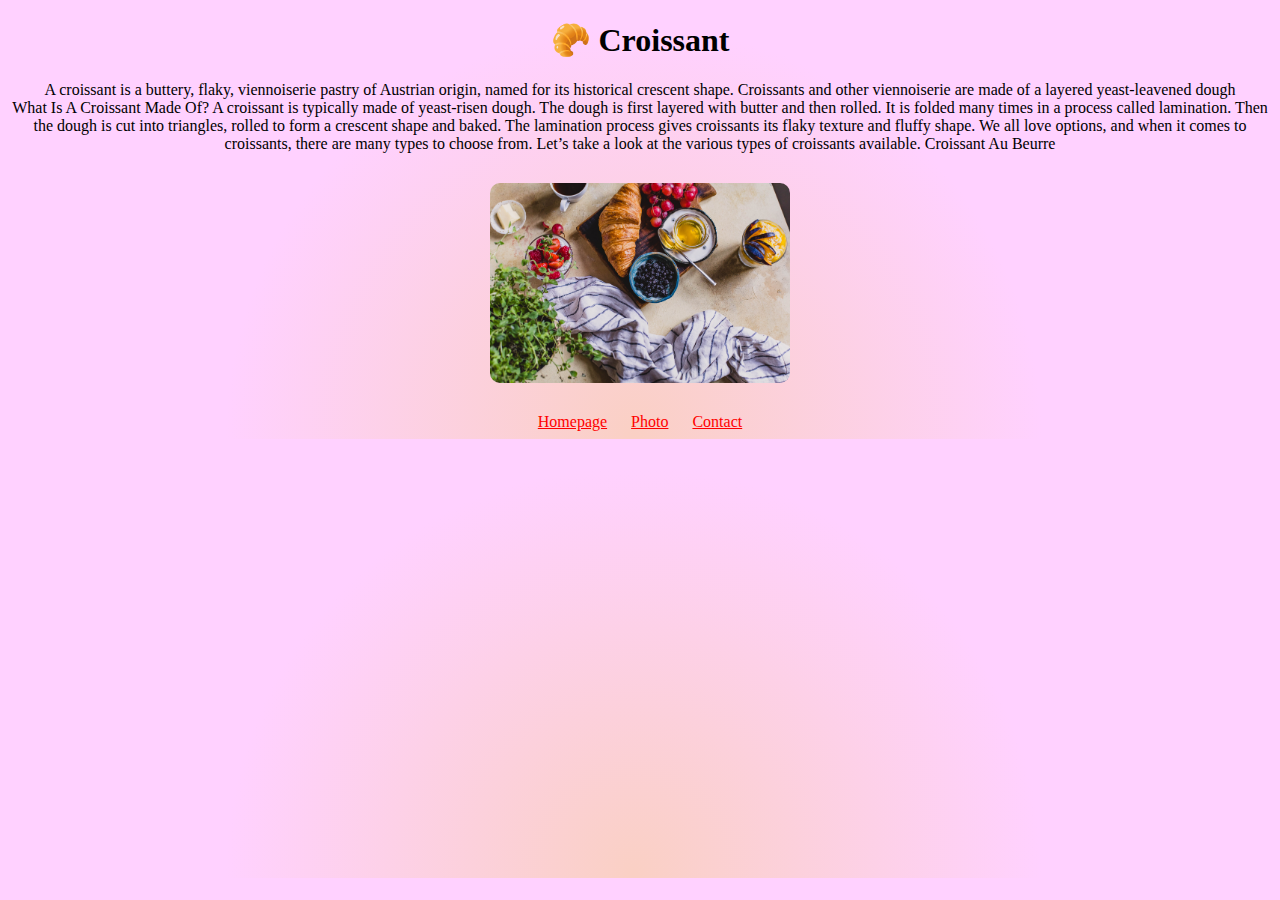
<file: index.html>
<!DOCTYPE html>
<html lang="en">
  <head>
    <title>Search engine optimization - Delicious Croissant</title>
    <meta charset="UTF-8" />
    <meta http-equiv="X-UA-Compatible" content="IE=edge" />
    <meta name="description" content="Delicious croissant is a website that sells best croissant Search Engine optimization and shows a little history of croissant" />
    <link rel="stylesheet" href="/css/styles.css" />
    <title>SrThe best croissant in New York - Croissant.com</title>
    <meta name="description" content="Taste the best croissant in town" />
  </head>
  <body>
    <h1>🥐 Croissant</h1>
    <p>
      A croissant is a buttery, flaky, viennoiserie pastry of Austrian origin,
      named for its historical crescent shape. Croissants and other viennoiserie
      are made of a layered yeast-leavened dough
      <br>
      What Is A Croissant Made Of?
      A croissant is typically made of yeast-risen dough. The dough is first layered with butter and then rolled. It is folded many times in a process called lamination. Then the dough is cut into triangles, rolled to form a crescent shape and baked. The lamination process gives croissants its flaky texture and fluffy shape.
      We all love options, and when it comes to croissants, there are many types to choose from. Let’s take a look at the various types of croissants available.
      Croissant Au Beurre
    </p>
    <img src="/css/images/grapes.jpg" width="300"
    class="berrie-croissant"
    alt=" croissant picture"/>
        <footer>
      <a href="/" title="Home"> Homepage</a>
      <a href="/photo.html" title="Croissant photo"> Photo</a>
      <a href="/contact.html" title="Contact Croissant.com"> Contact</a>
    </footer>
  </body>
</html>
</file>
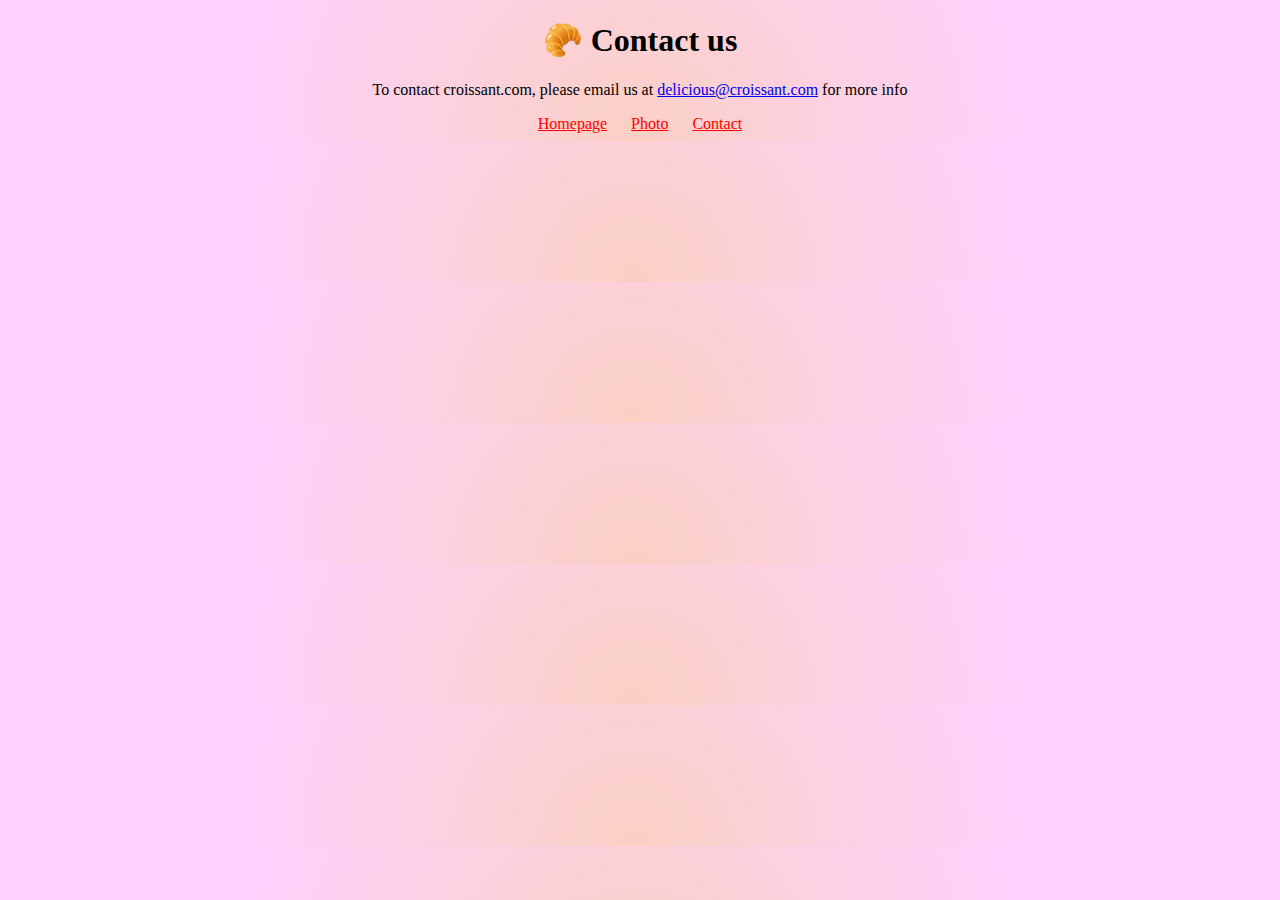
<file: contact.html>
<!DOCTYPE html>
<html lang="en">
  <head>
    <meta charset="UTF-8" />
    <meta http-equiv="X-UA-Compatible" content="IE=edge" />
    <meta name="viewport" content="width=device-width, initial-scale=1.0" />
    <link rel="stylesheet" href="/css/styles.css" />
    <title>Contact us - Croissant.com</title>
    <meta
      name="description"
      content="Contact croissant.com to learn more about our homemade croissants"
    />
  </head>
  <body>
    <h1>🥐 Contact us</h1>
    <p>
      To contact croissant.com, please email us at
      <a href="mailto:sejaedwina@gmail.com" title="contact us by email"
        >delicious@croissant.com</a
      >
      for more info
    </p>
    <footer>
      <a href="/" title="Home"> Homepage</a>
      <a href="/photo.html" title="Croissant photo"> Photo</a>
      <a href="/contact.html" title="Contact Croissant.com"> Contact</a>
    </footer>
  </body>
</html>
</file>
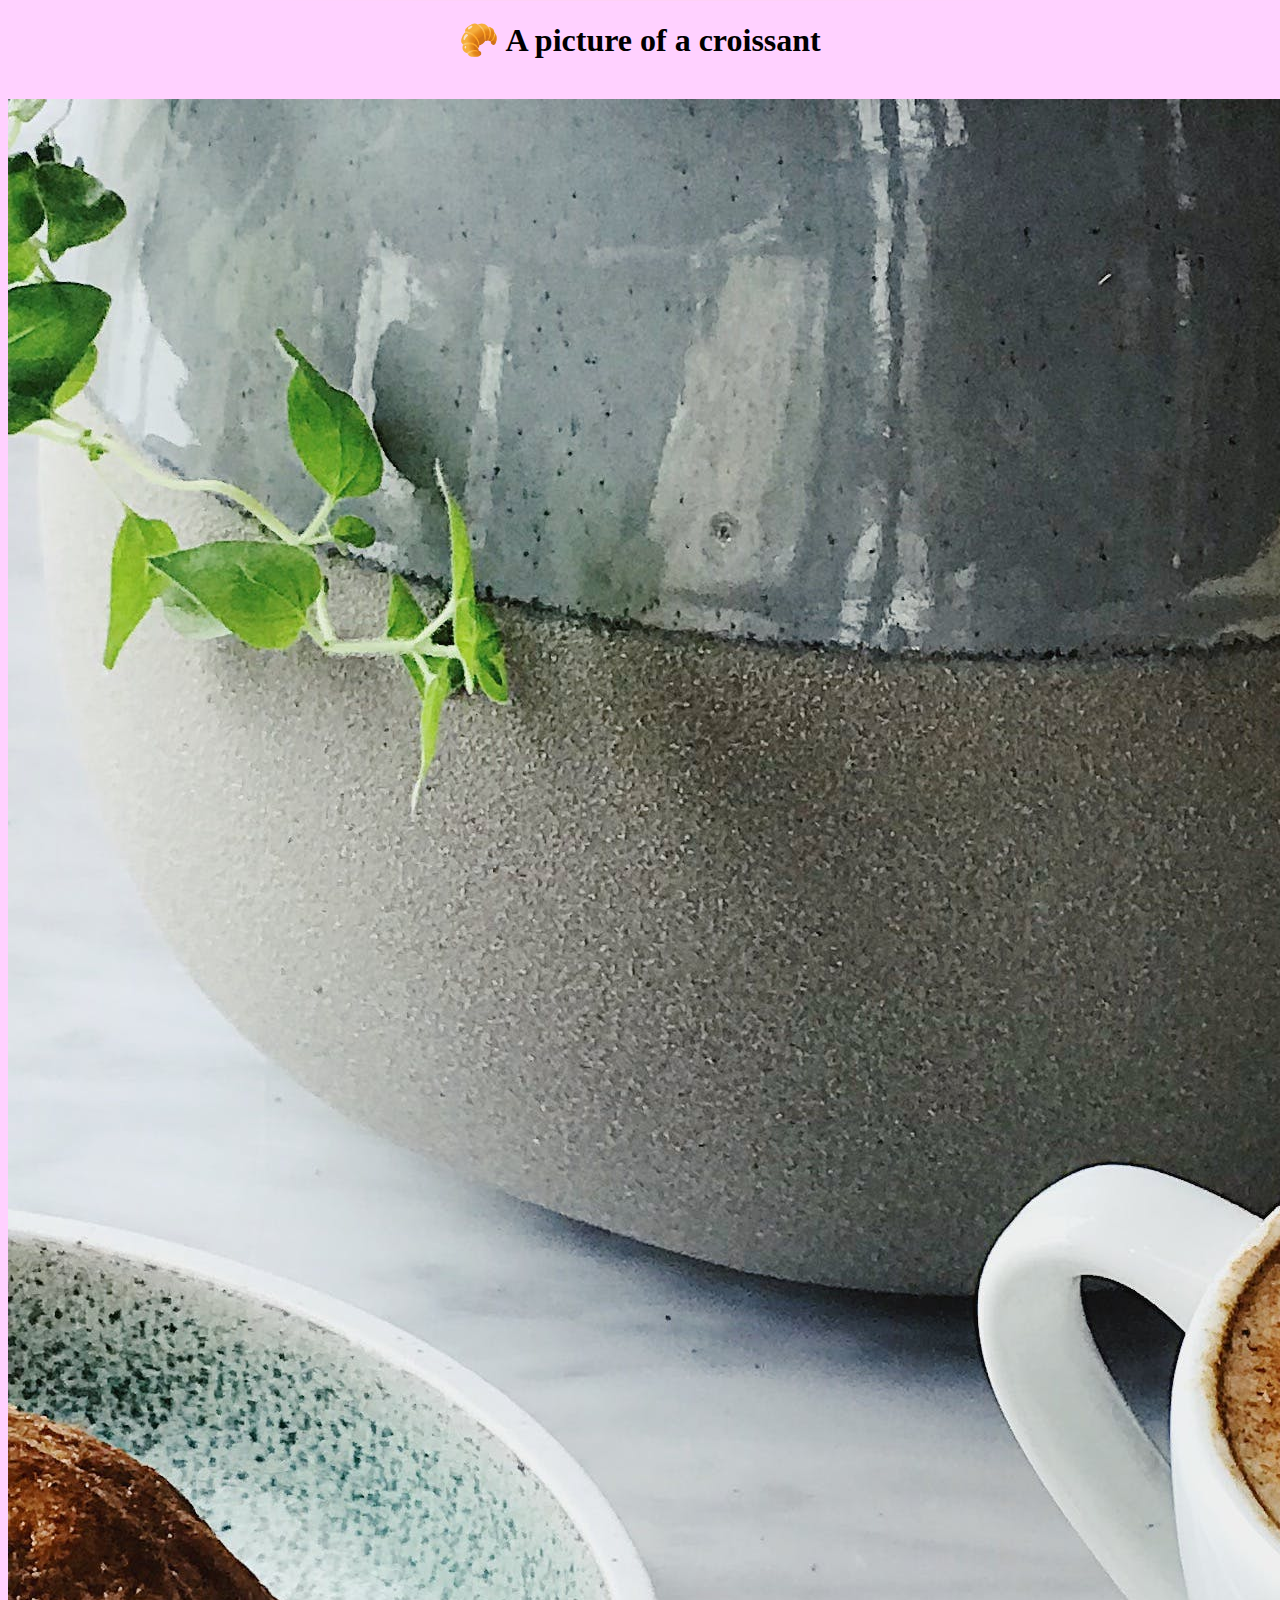
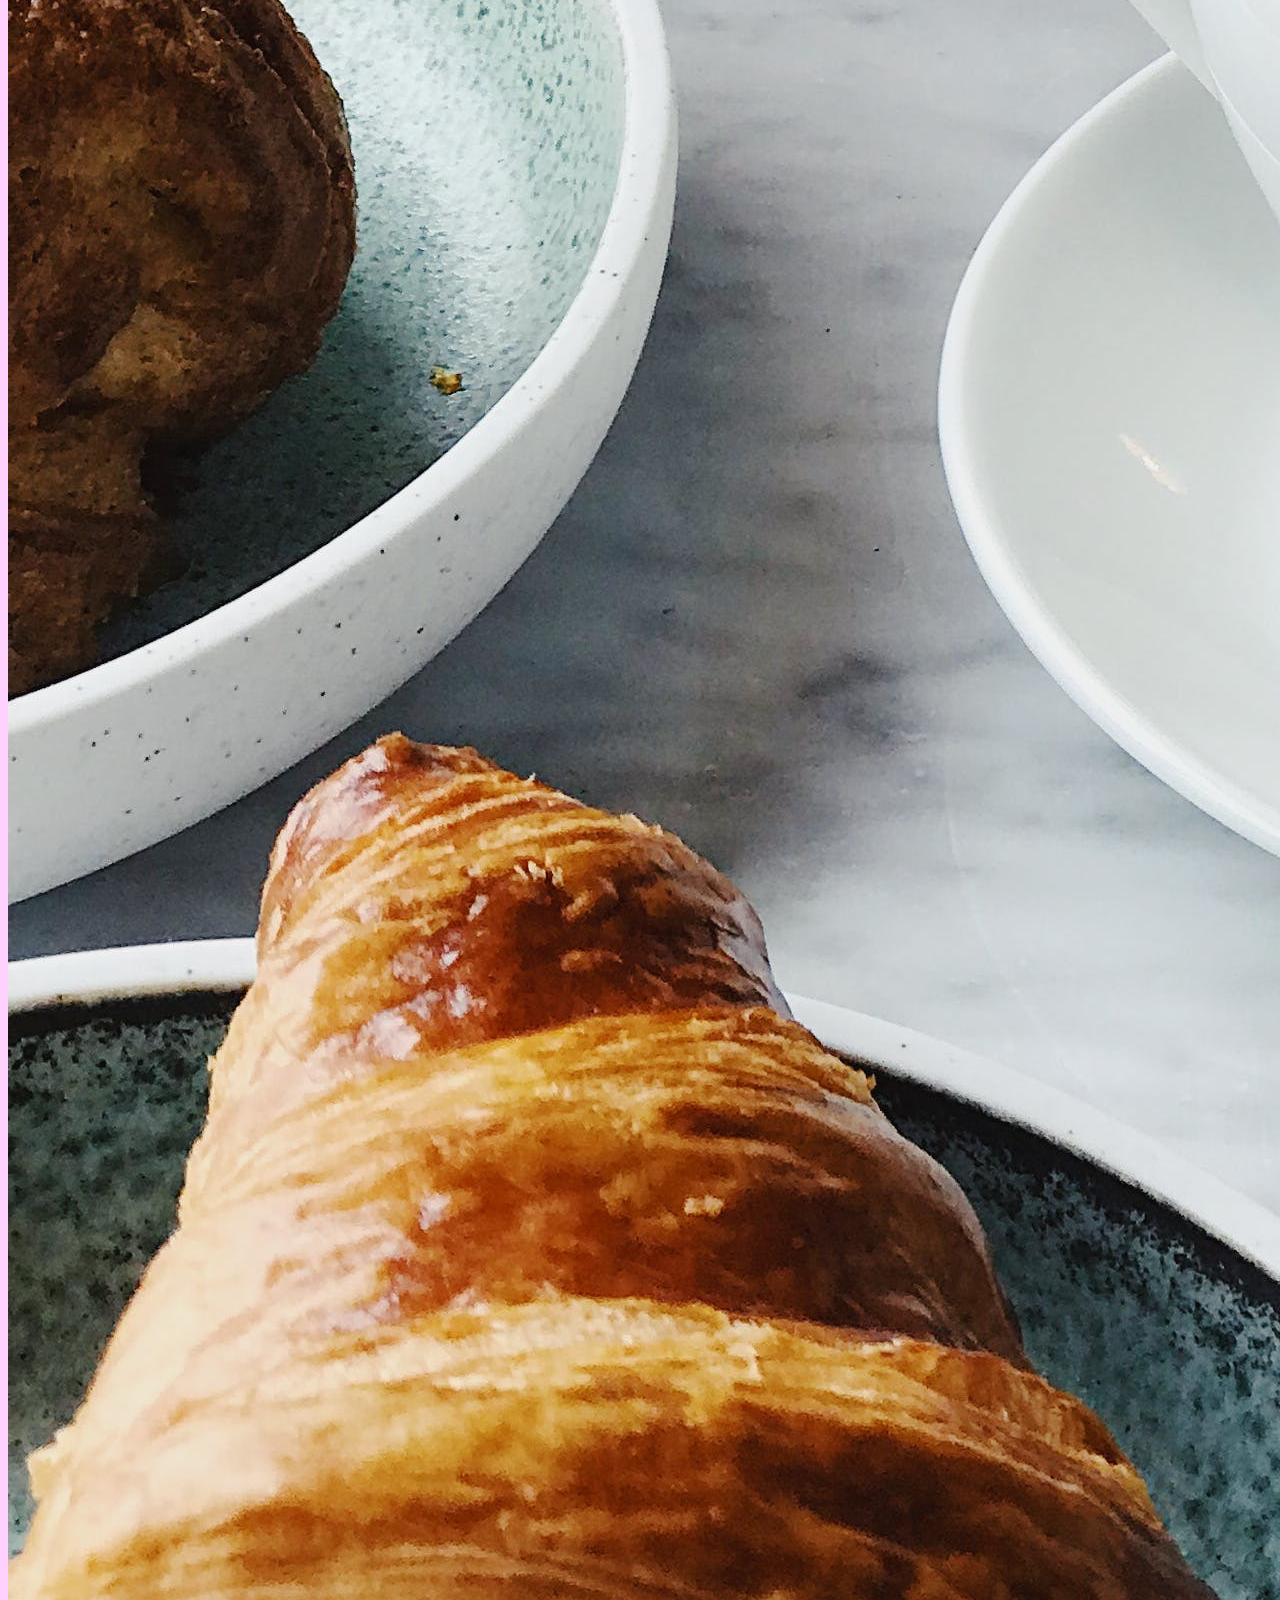
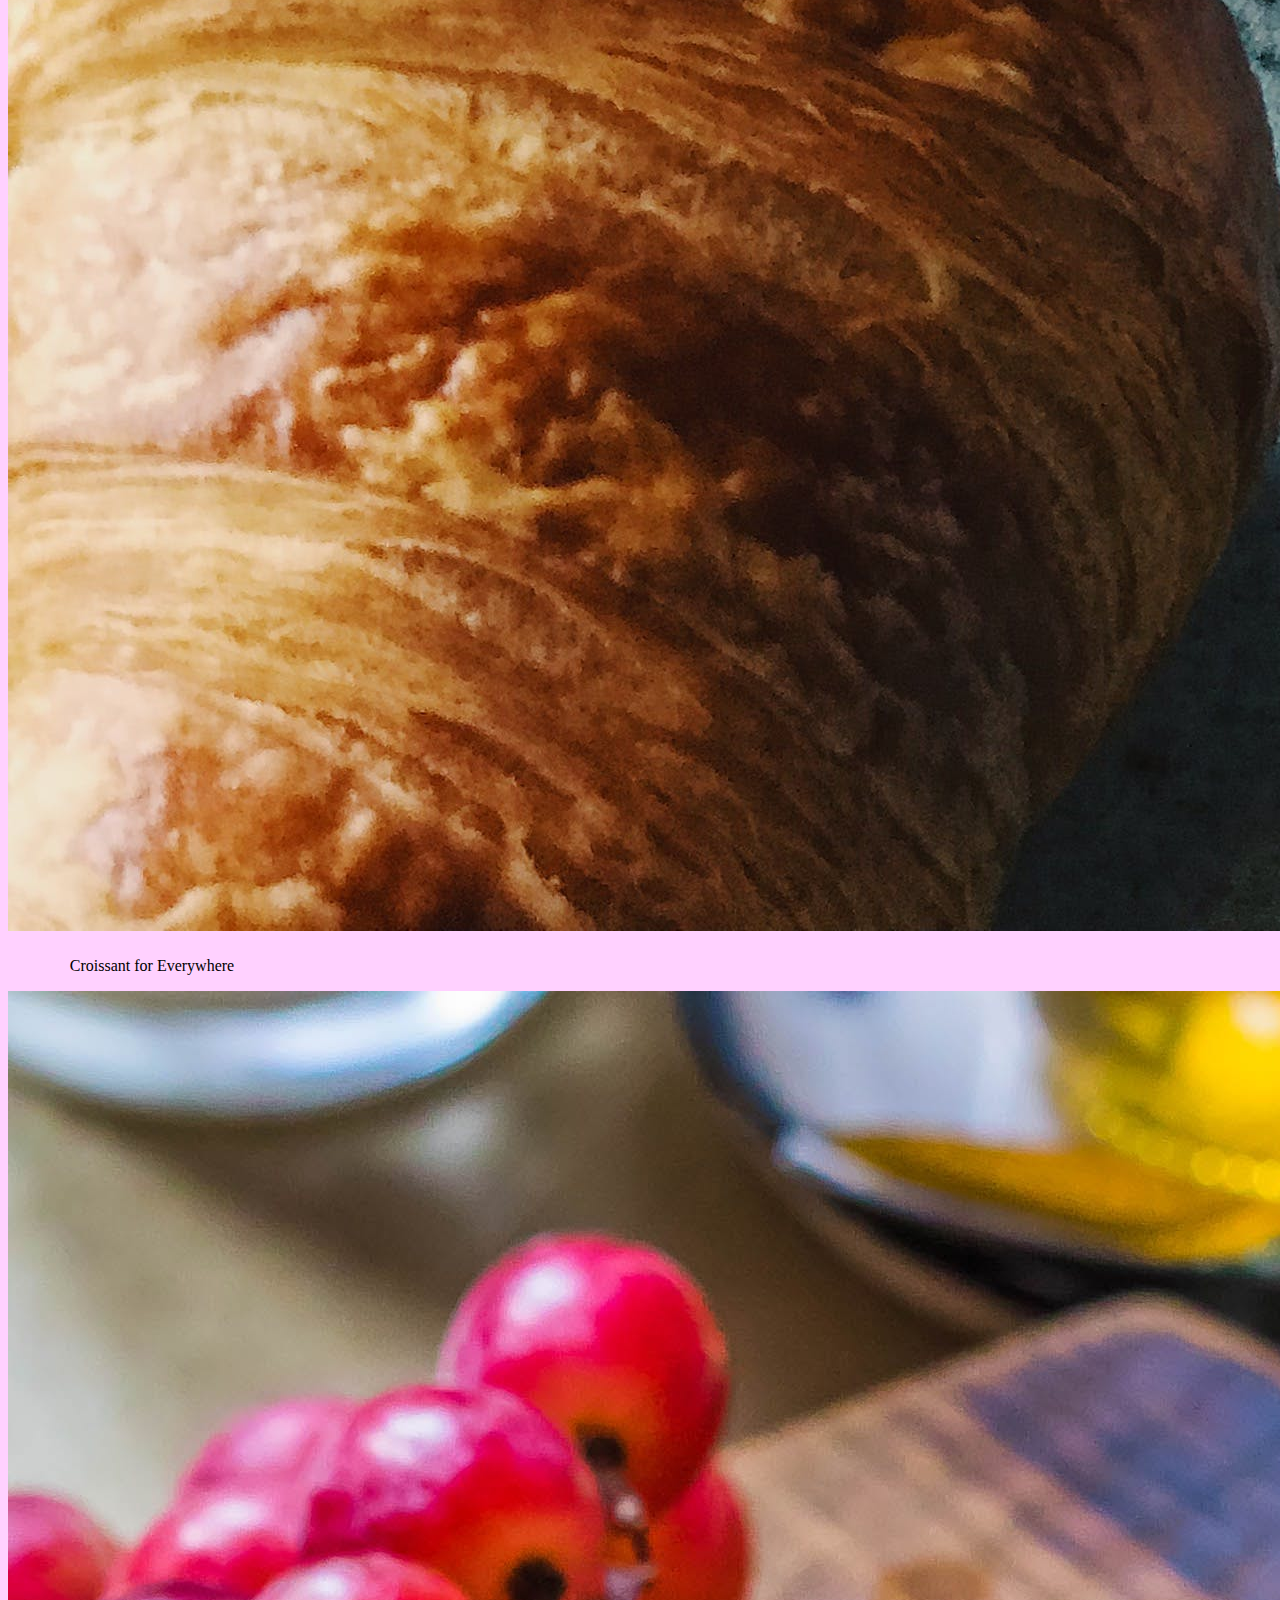
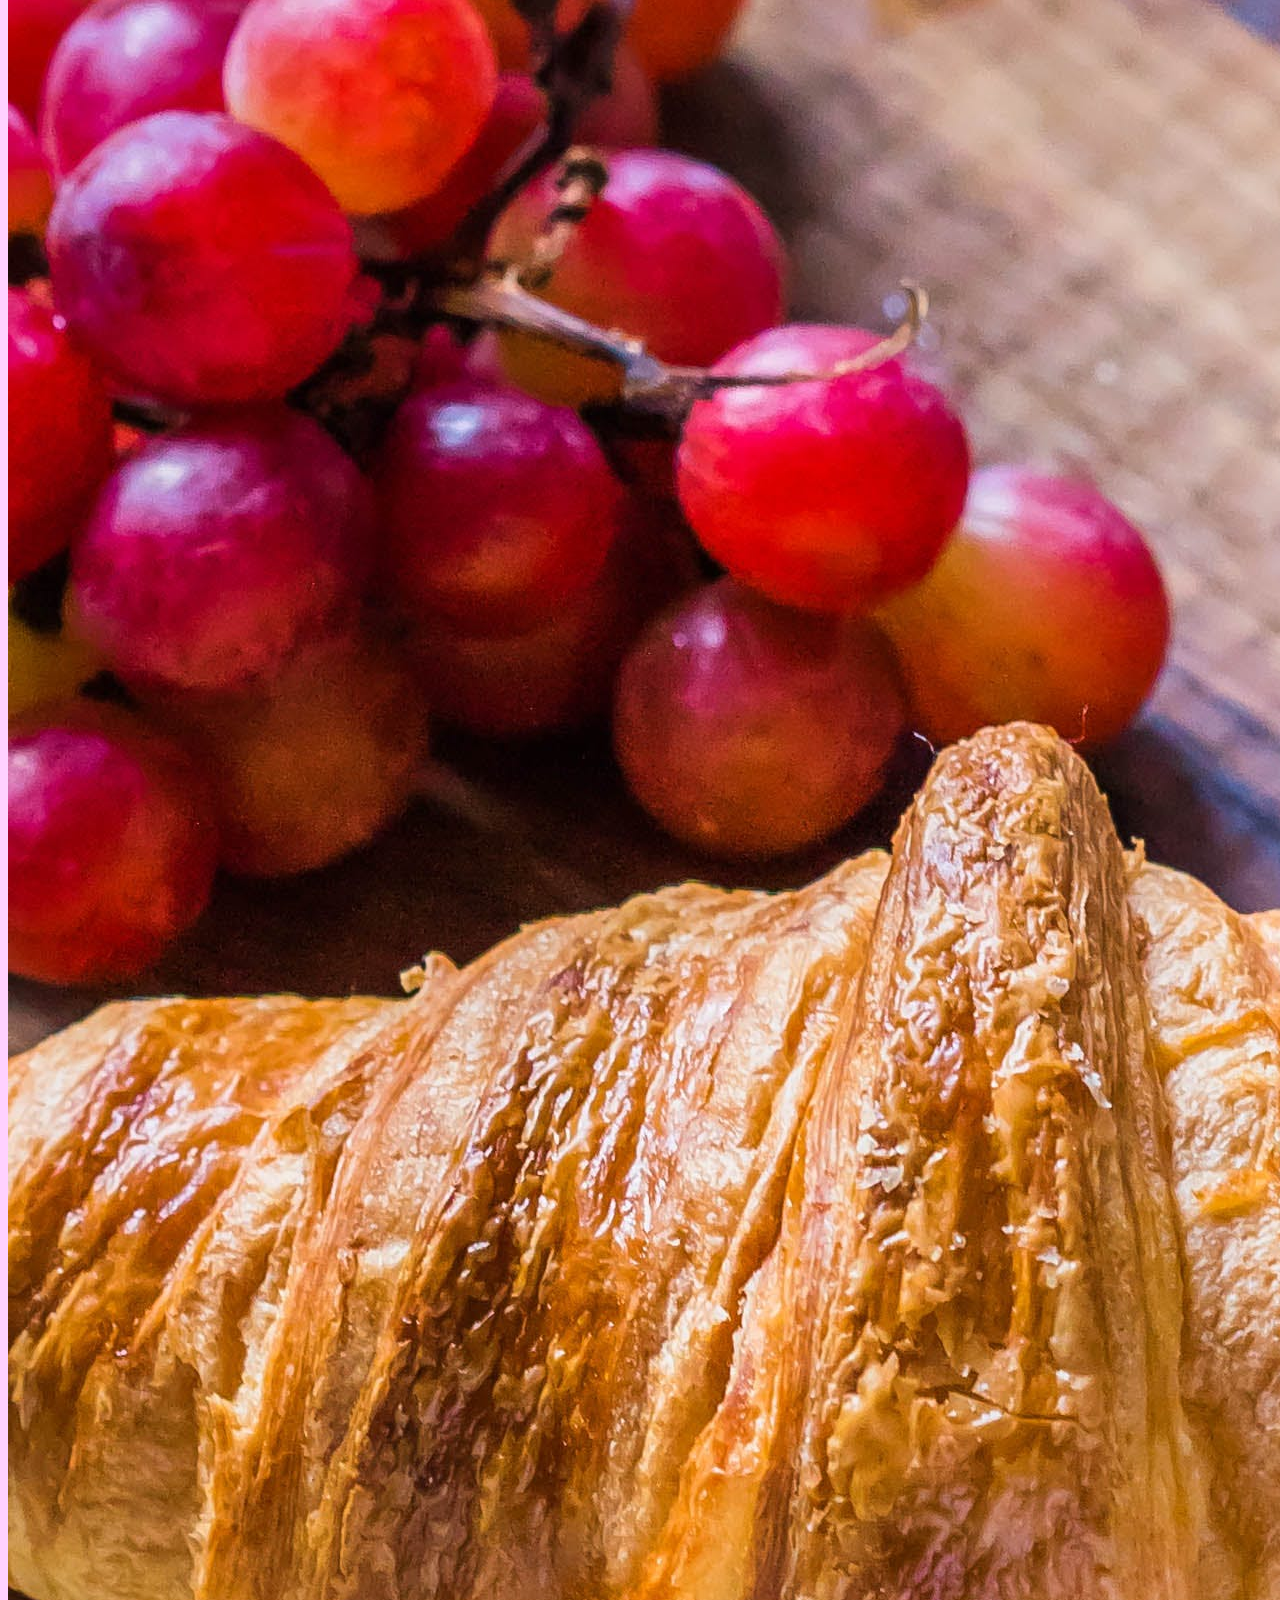
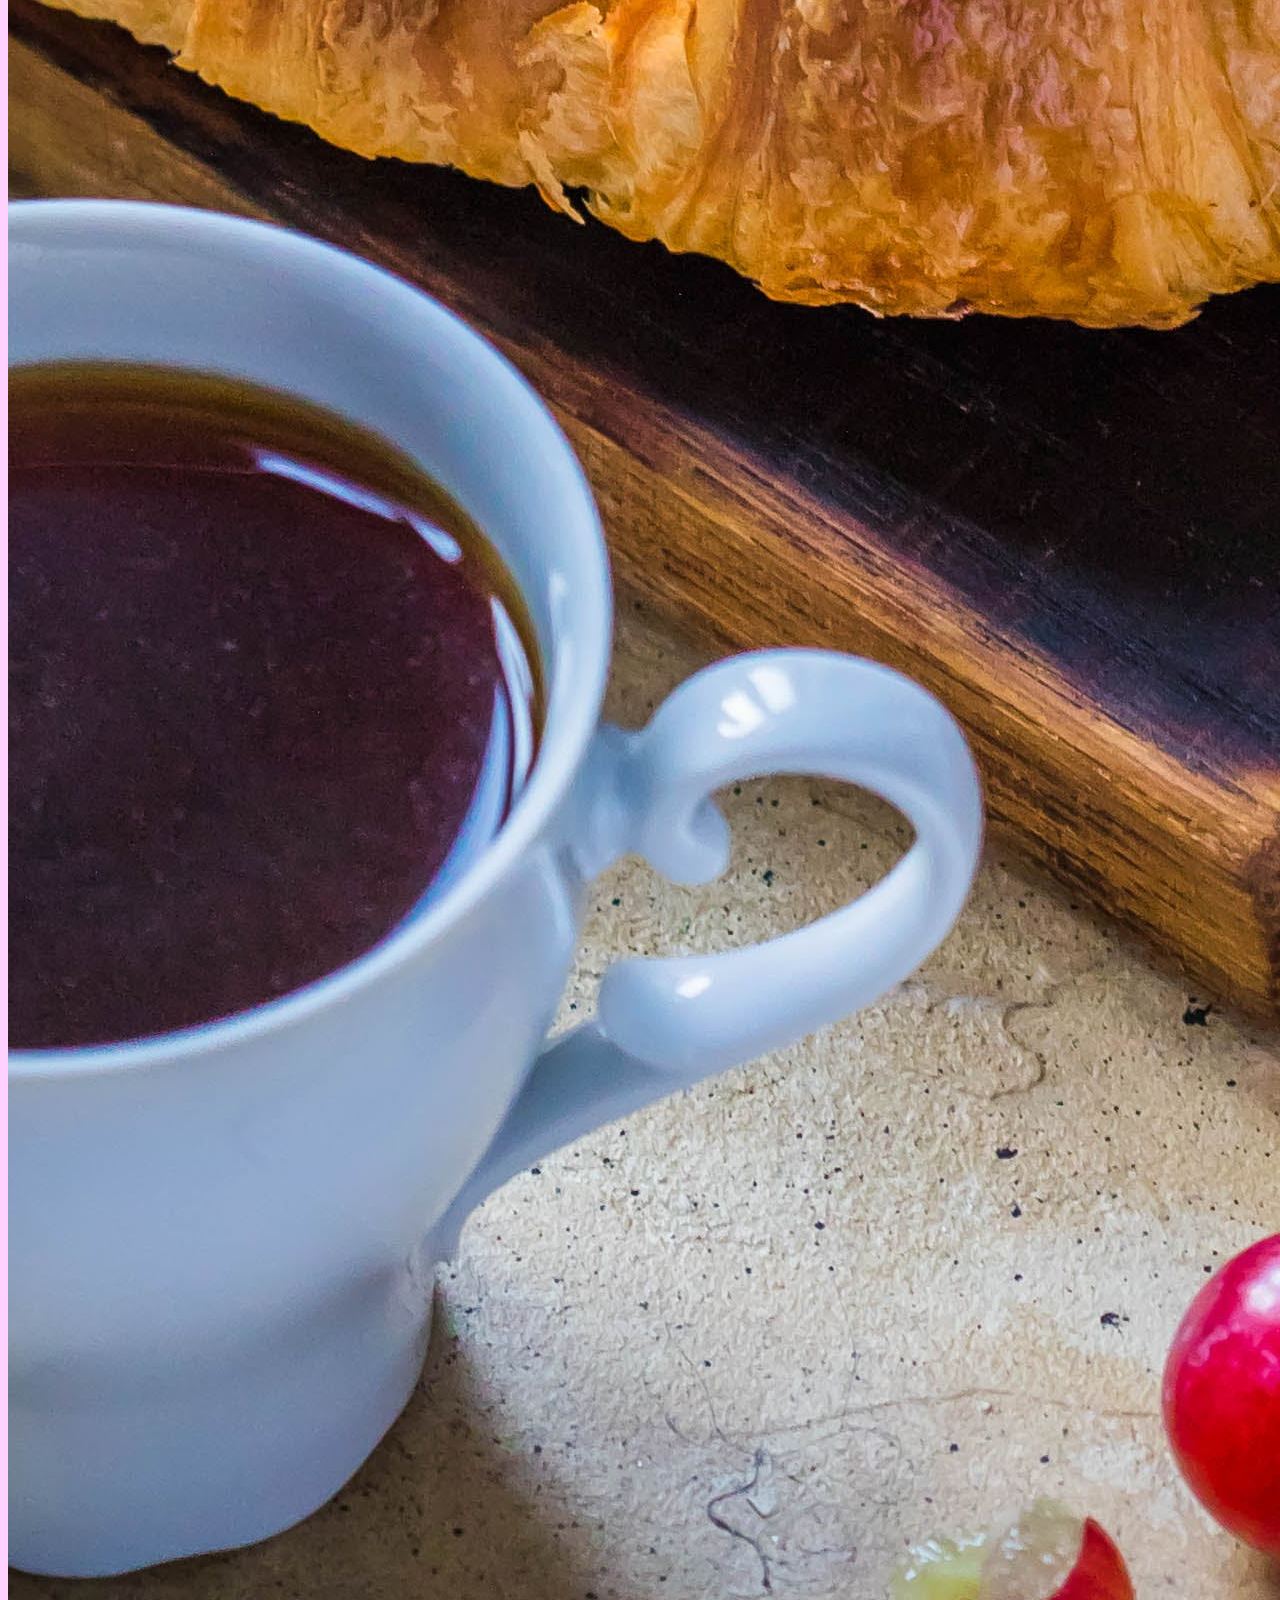
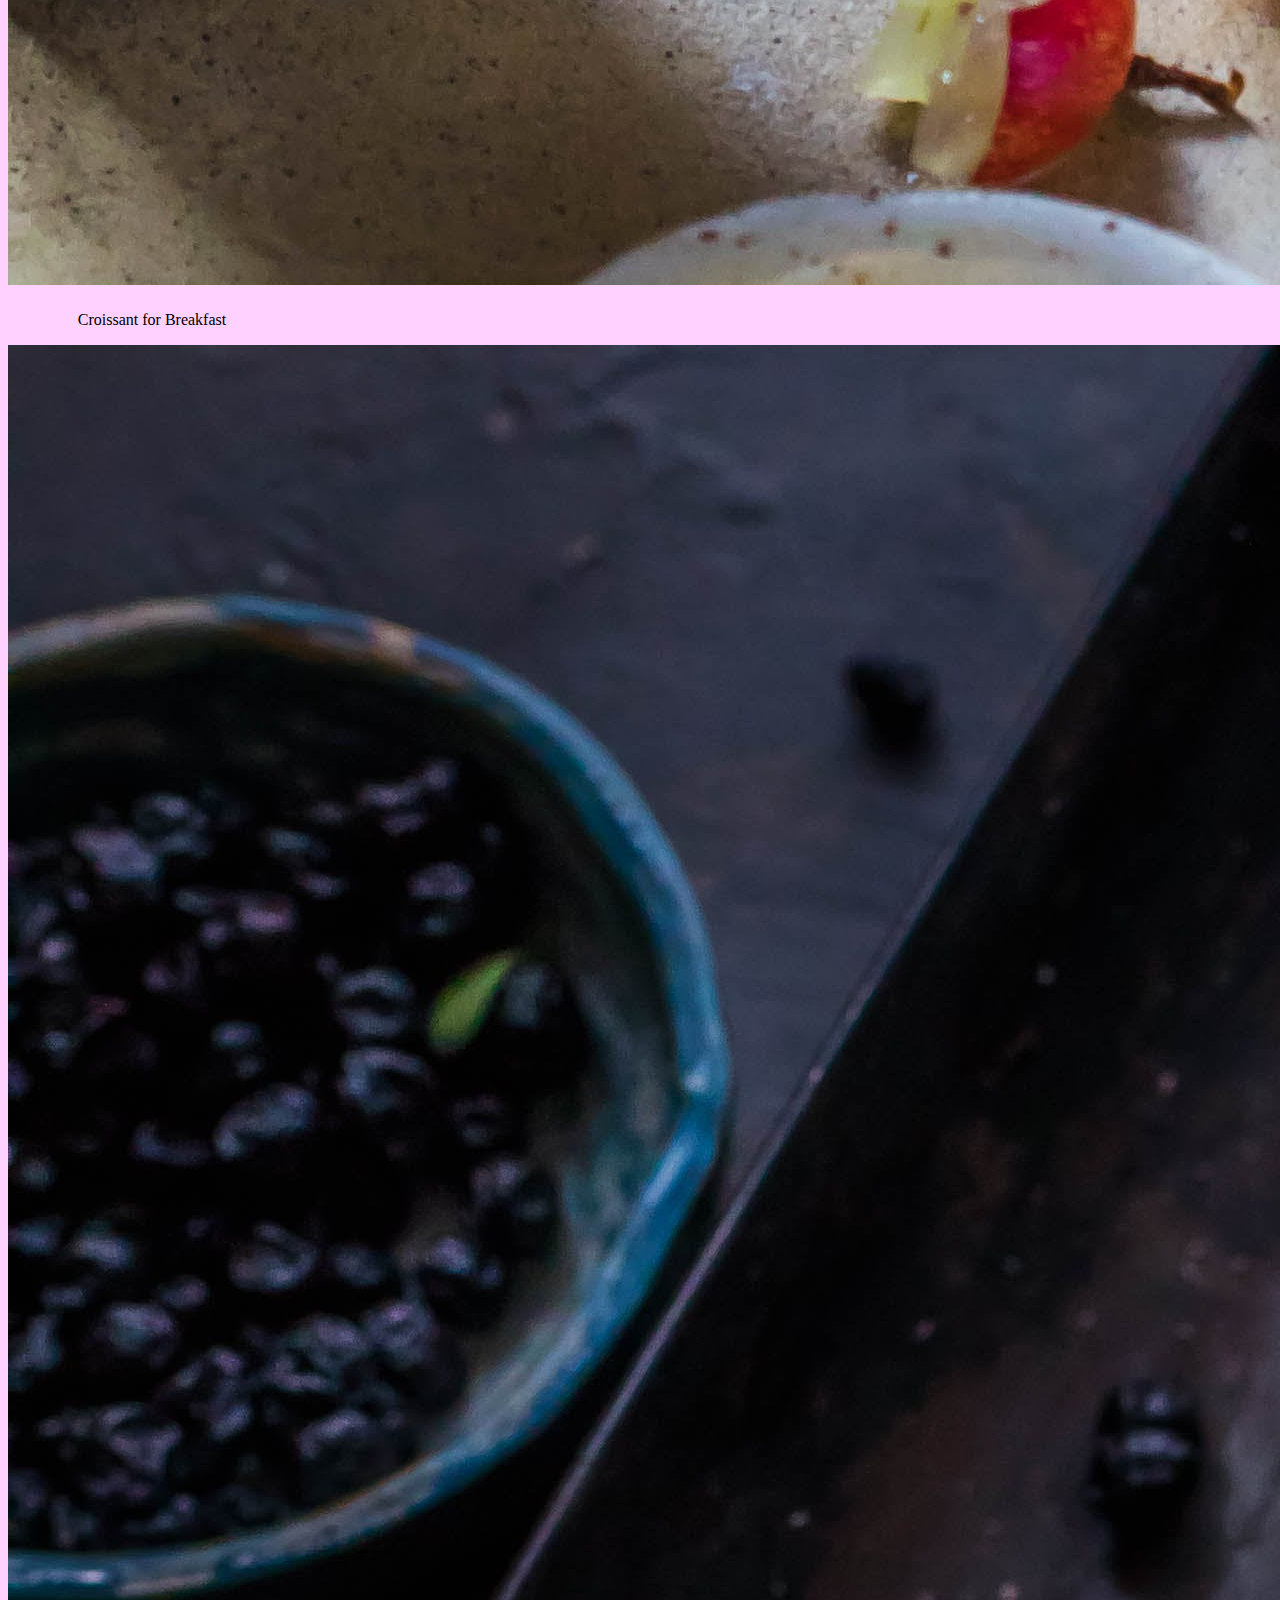
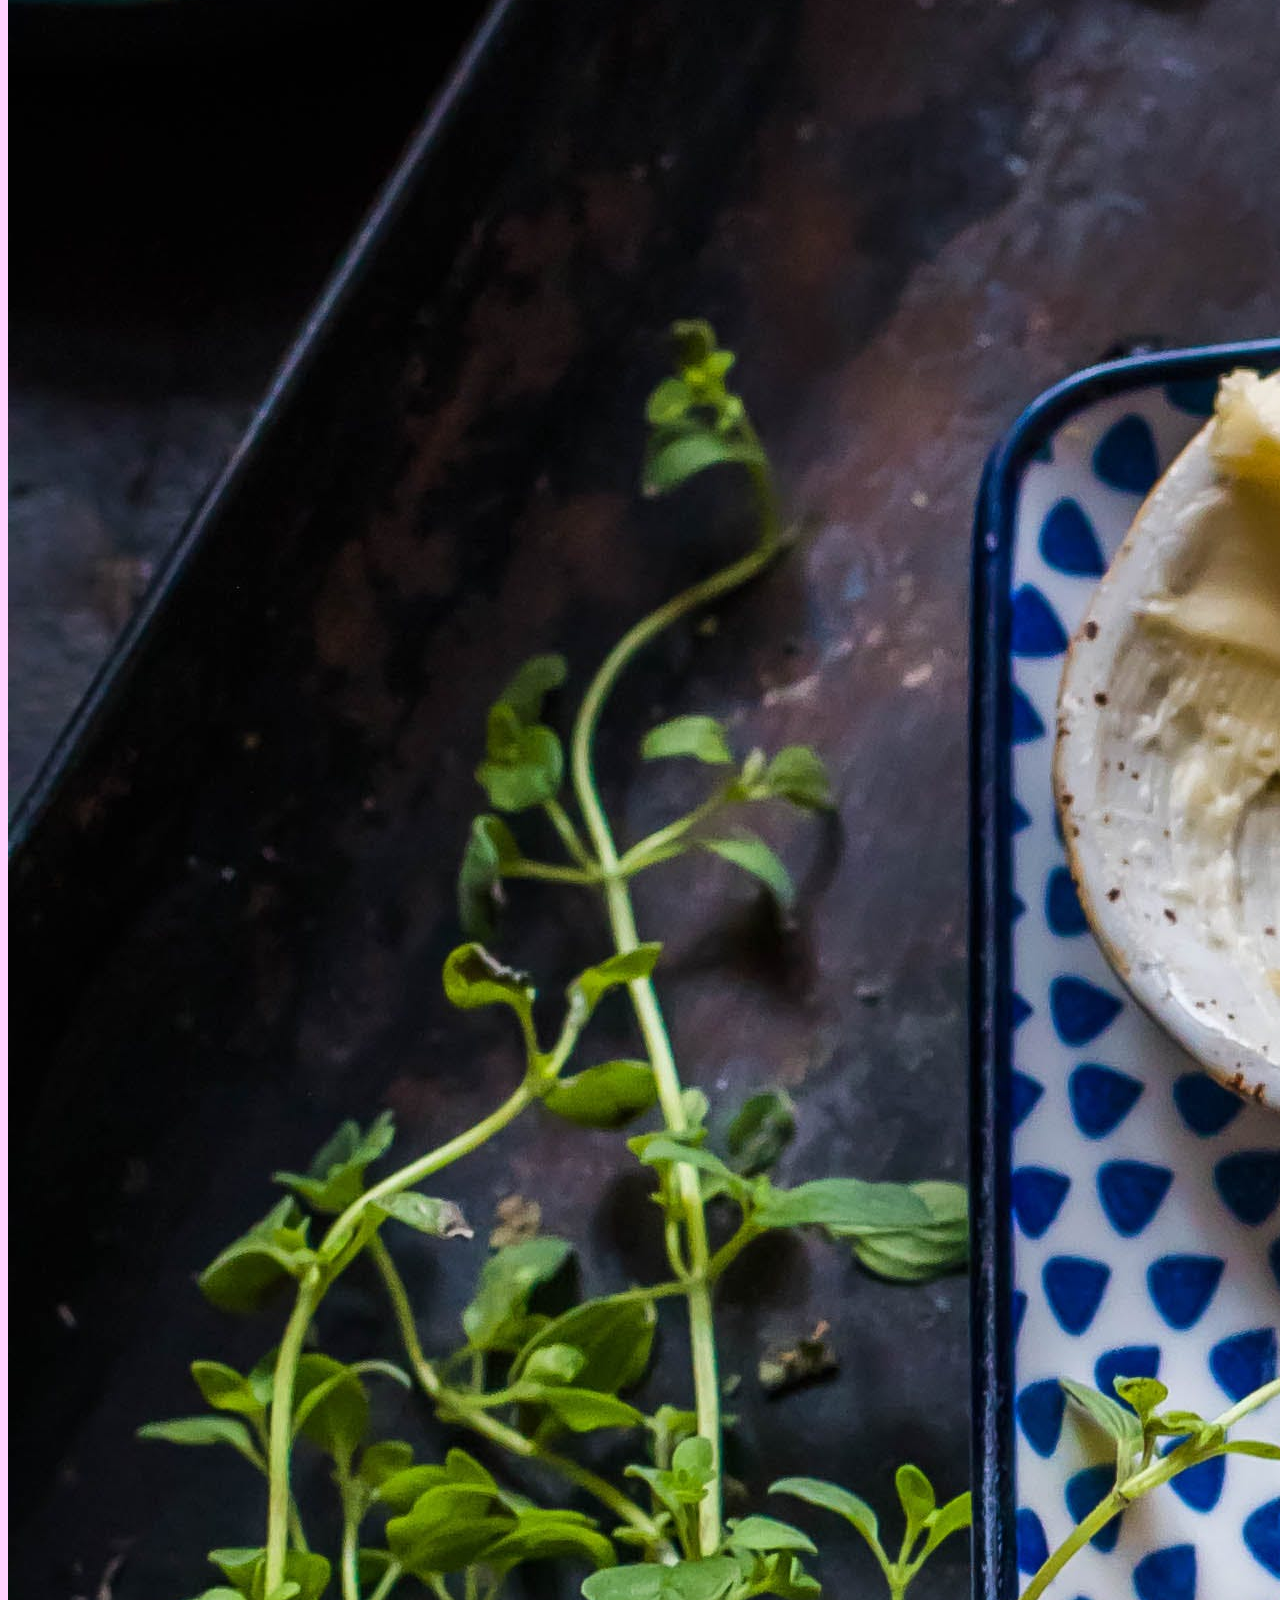
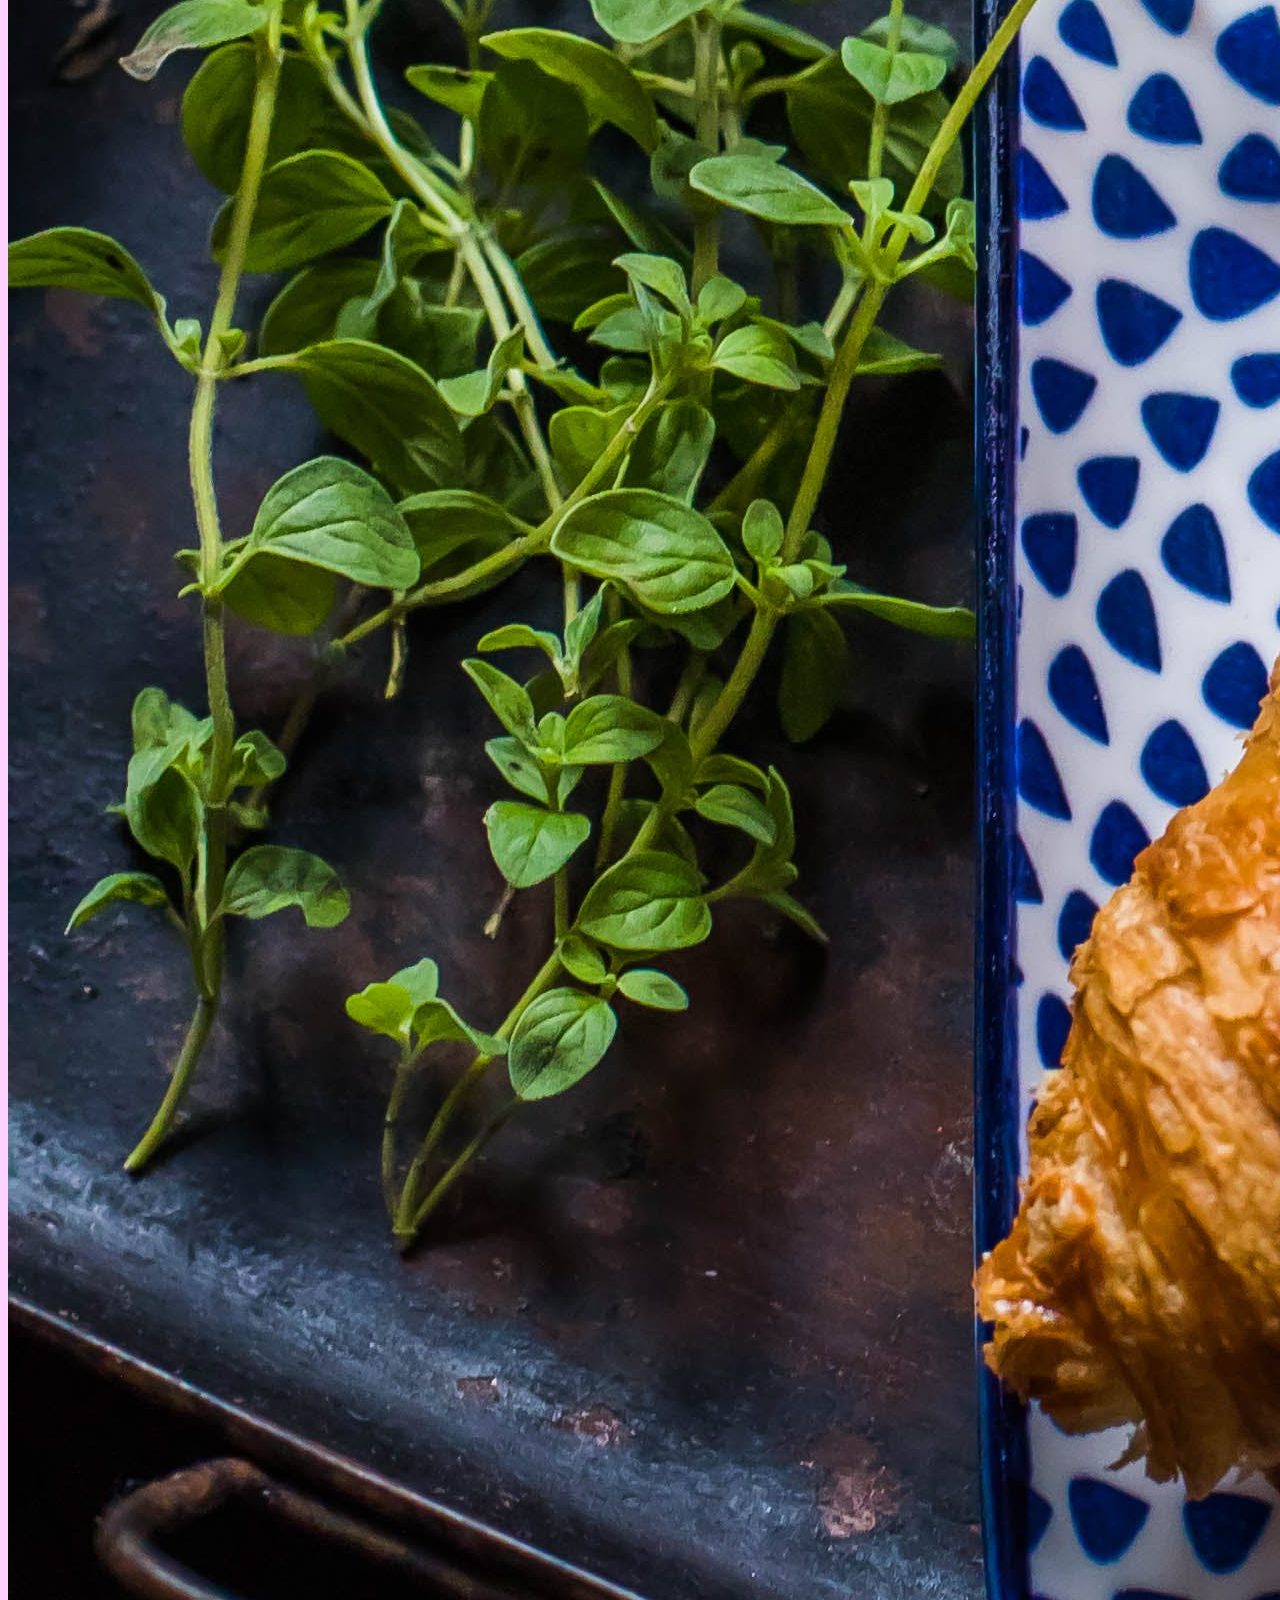
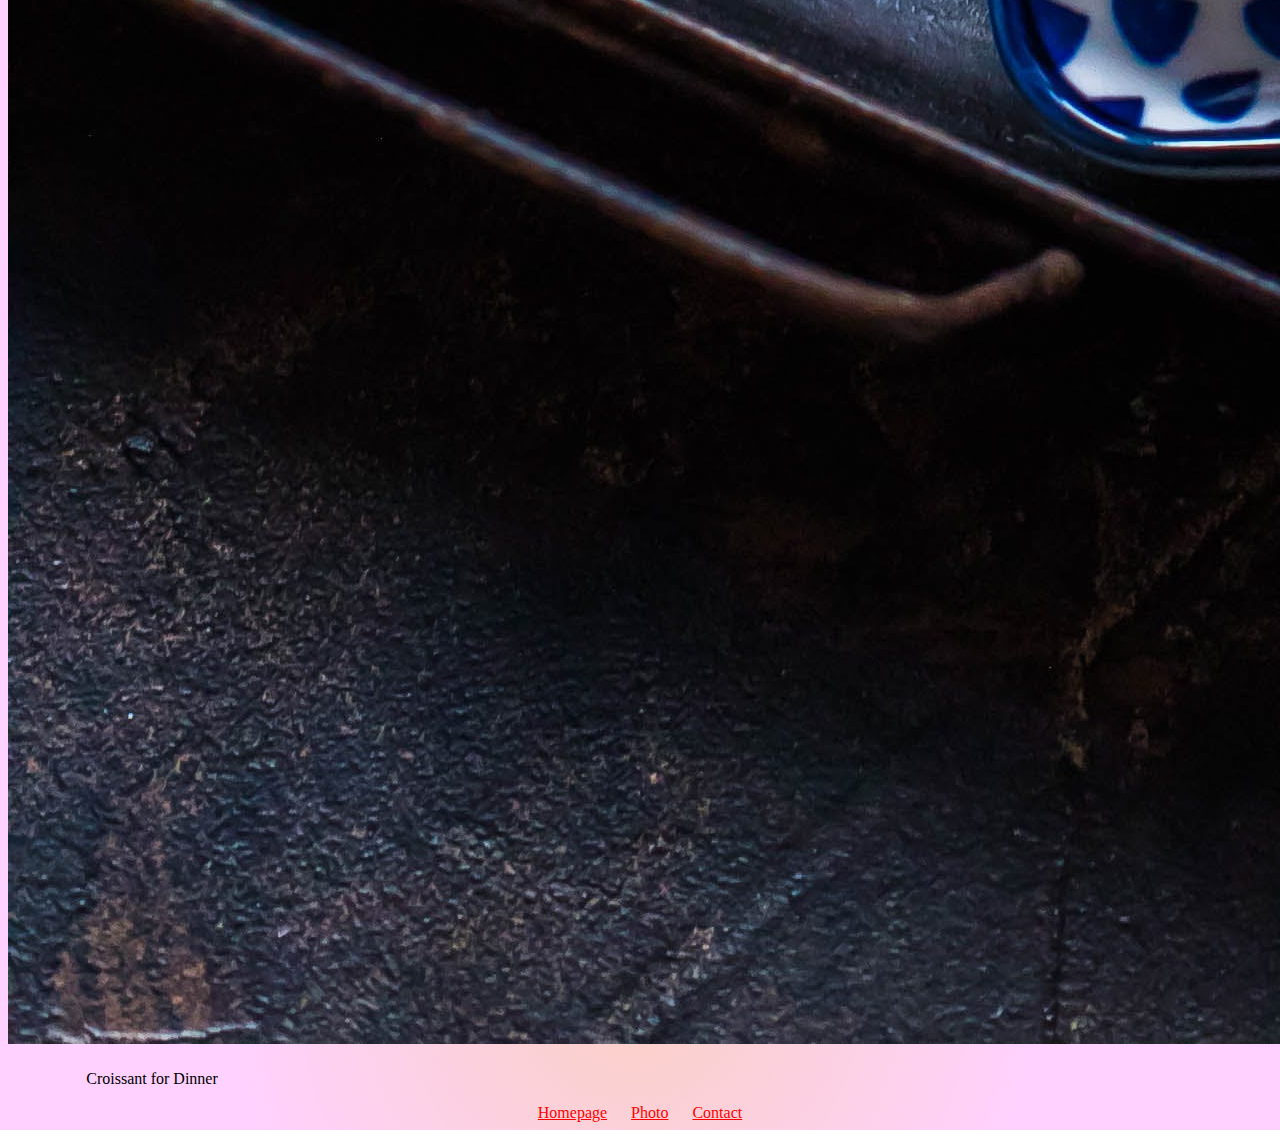
<file: photo.html>
<!DOCTYPE html>
<html lang="en">
  <head>
    <title> Search engine optimization - Delicious Croissant</title>
    <meta charset="UTF-8" />
    <meta http-equiv="X-UA-Compatible" content="IE=edge" />
    <meta
      name="description"
      content="Delicious croissant is a website that sells best croissant Search Engine optimization and shows a little history of croissant"
    />
    <link rel="stylesheet" href="/css/styles.css" />
    <title>An example of the perfect Croissant - Croissant.com</title>
    <meta
      name="description"
      content="Enjoy a beautiful picture of a homemade croissant"
    />
    <link href="https://cdn.jsdelivr.net/npm/bootstrap@5.3.2/dist/css/bootstrap.min.css" rel="stylesheet" integrity="sha384-T3c6CoIi6uLrA9TneNEoa7RxnatzjcDSCmG1MXxSR1GAsXEV/Dwwykc2MPK8M2HN" crossorigin="anonymous">
    <script src="https://cdn.jsdelivr.net/npm/bootstrap@5.3.2/dist/js/bootstrap.bundle.min.js" integrity="sha384-C6RzsynM9kWDrMNeT87bh95OGNyZPhcTNXj1NW7RuBCsyN/o0jlpcV8Qyq46cDfL" crossorigin="anonymous"></script>
  </head>
  <body>
    <h1>🥐 A picture of a croissant</h1>
    <br>
    <div class="container text-center">
        <div class="row">
          <div class="col-sm-4">
            <div class="card" style="width: 18rem;">
                <img src="/css/images/coffee.jpg" class="card-img-top" alt="...">
                <div class="card-body">
                  <h5 class="card-title"></h5>
                  <p class="card-text">Croissant for Everywhere</p>
                </div>
              </div>
          </div>
          <div class="col-sm-4">
            <div class="card" style="width: 18rem;">
                <img src="/css/images/croissant.jpg" class="card-img-top" alt="...">
                <div class="card-body">
                  <h5 class="card-title"></h5>
                  <p class="card-text">Croissant for Breakfast</p>
                </div>
              </div>
          </div>
          <div class="col-sm-4">
            <div class="card" style="width: 18rem;">
                <img src="/css/images/tea.jpg" class="card-img-top" alt="...">
                <div class="card-body">
                  <h5 class="card-title"></h5>
                  <p class="card-text">Croissant for Dinner</p>
                </div>
              </div>
          </div>
        </div>
      </div>
    <footer>
      <a href="/" title="Home"> Homepage</a>
      <a href="/photo.html" title="Croissant photo"> Photo</a>
      <a href="/contact.html" title="Contact Croissant.com"> Contact</a>
    </footer>
  </body>
</html>
</file>
<file: css/styles.css>
body{
    background: radial-gradient(410px at 49.5% 99%, rgb(250, 208, 196) 0%, rgb(255, 209, 255) 99.5%);
}

h1,
p {
  text-align: center;
}

.berrie-croissant {
  max-width: 100%;
  border-radius: 10px;
  display: block;
  margin: 30px auto;
}

footer {
  text-align: center;
}

footer a {
  margin: 0 10px;
  color:red;
}


.carousel-inner{
    display: block;
    margin:0;
}
</file>
